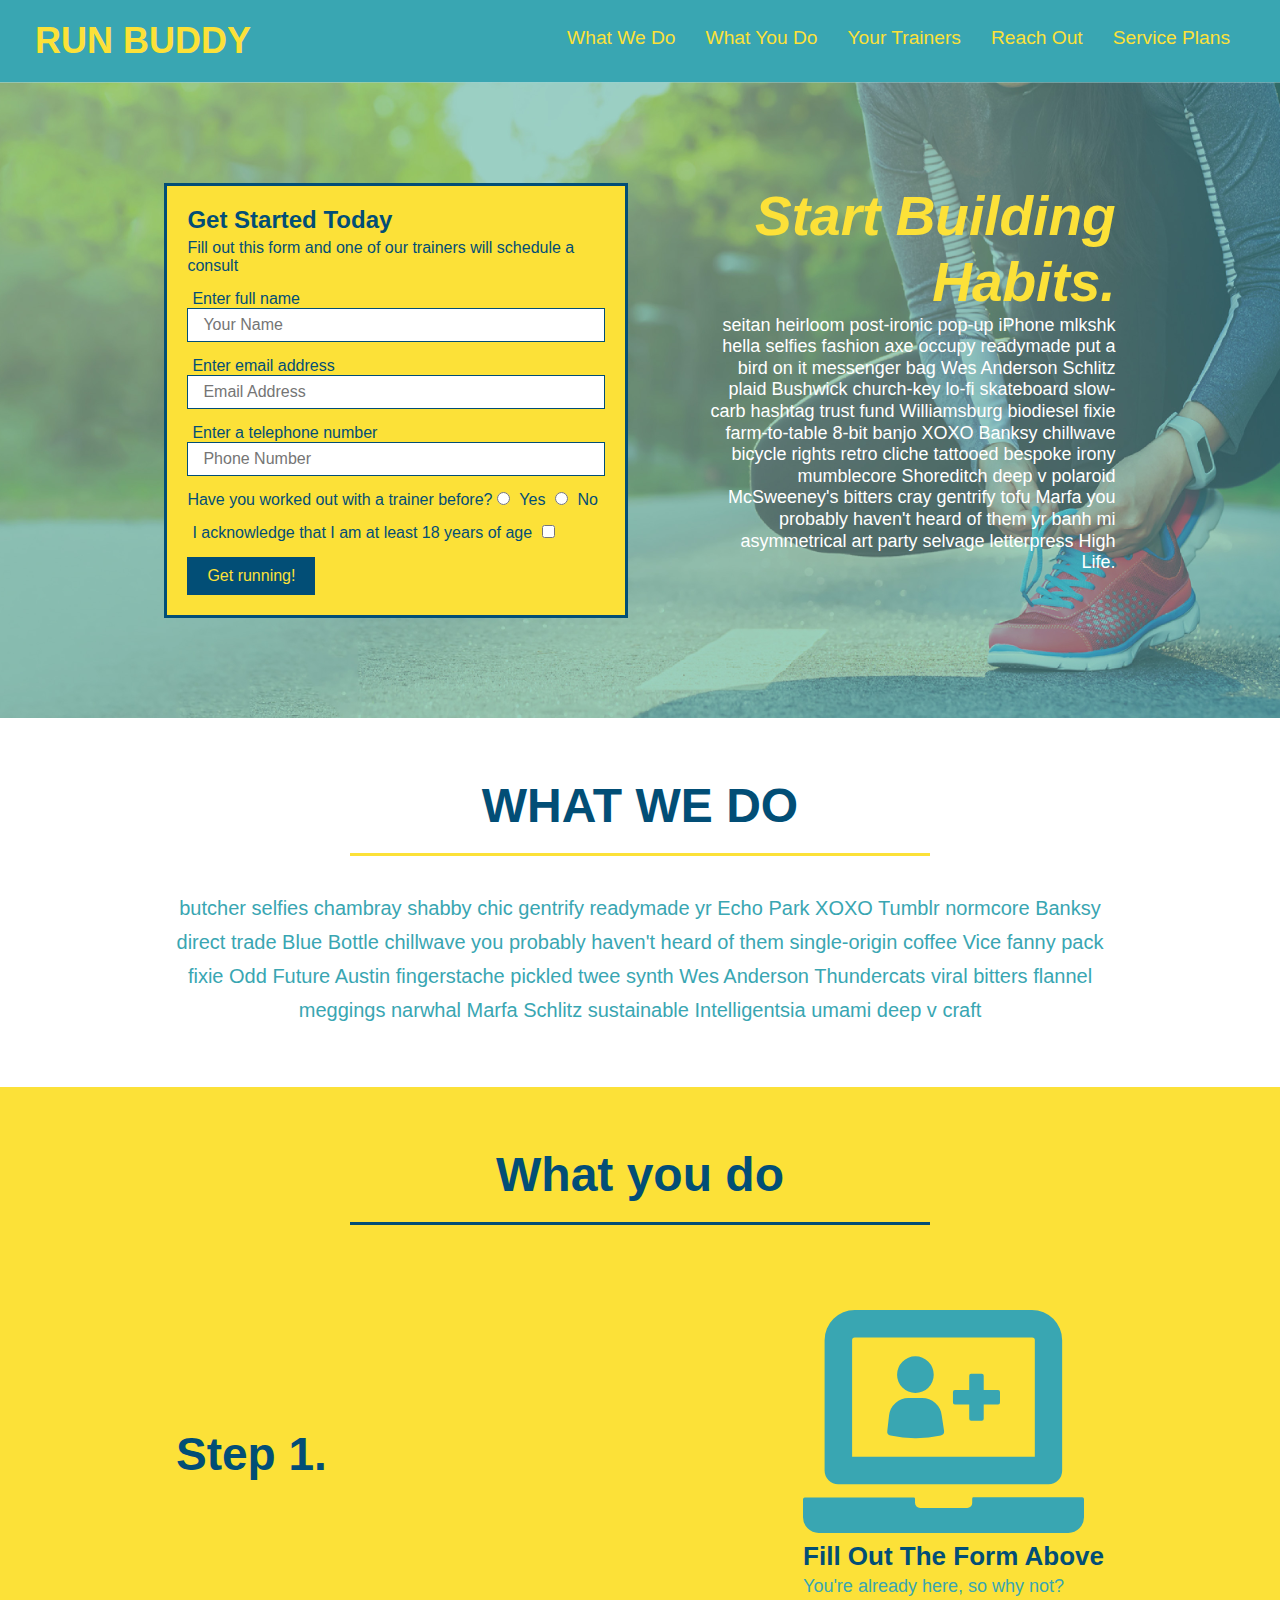
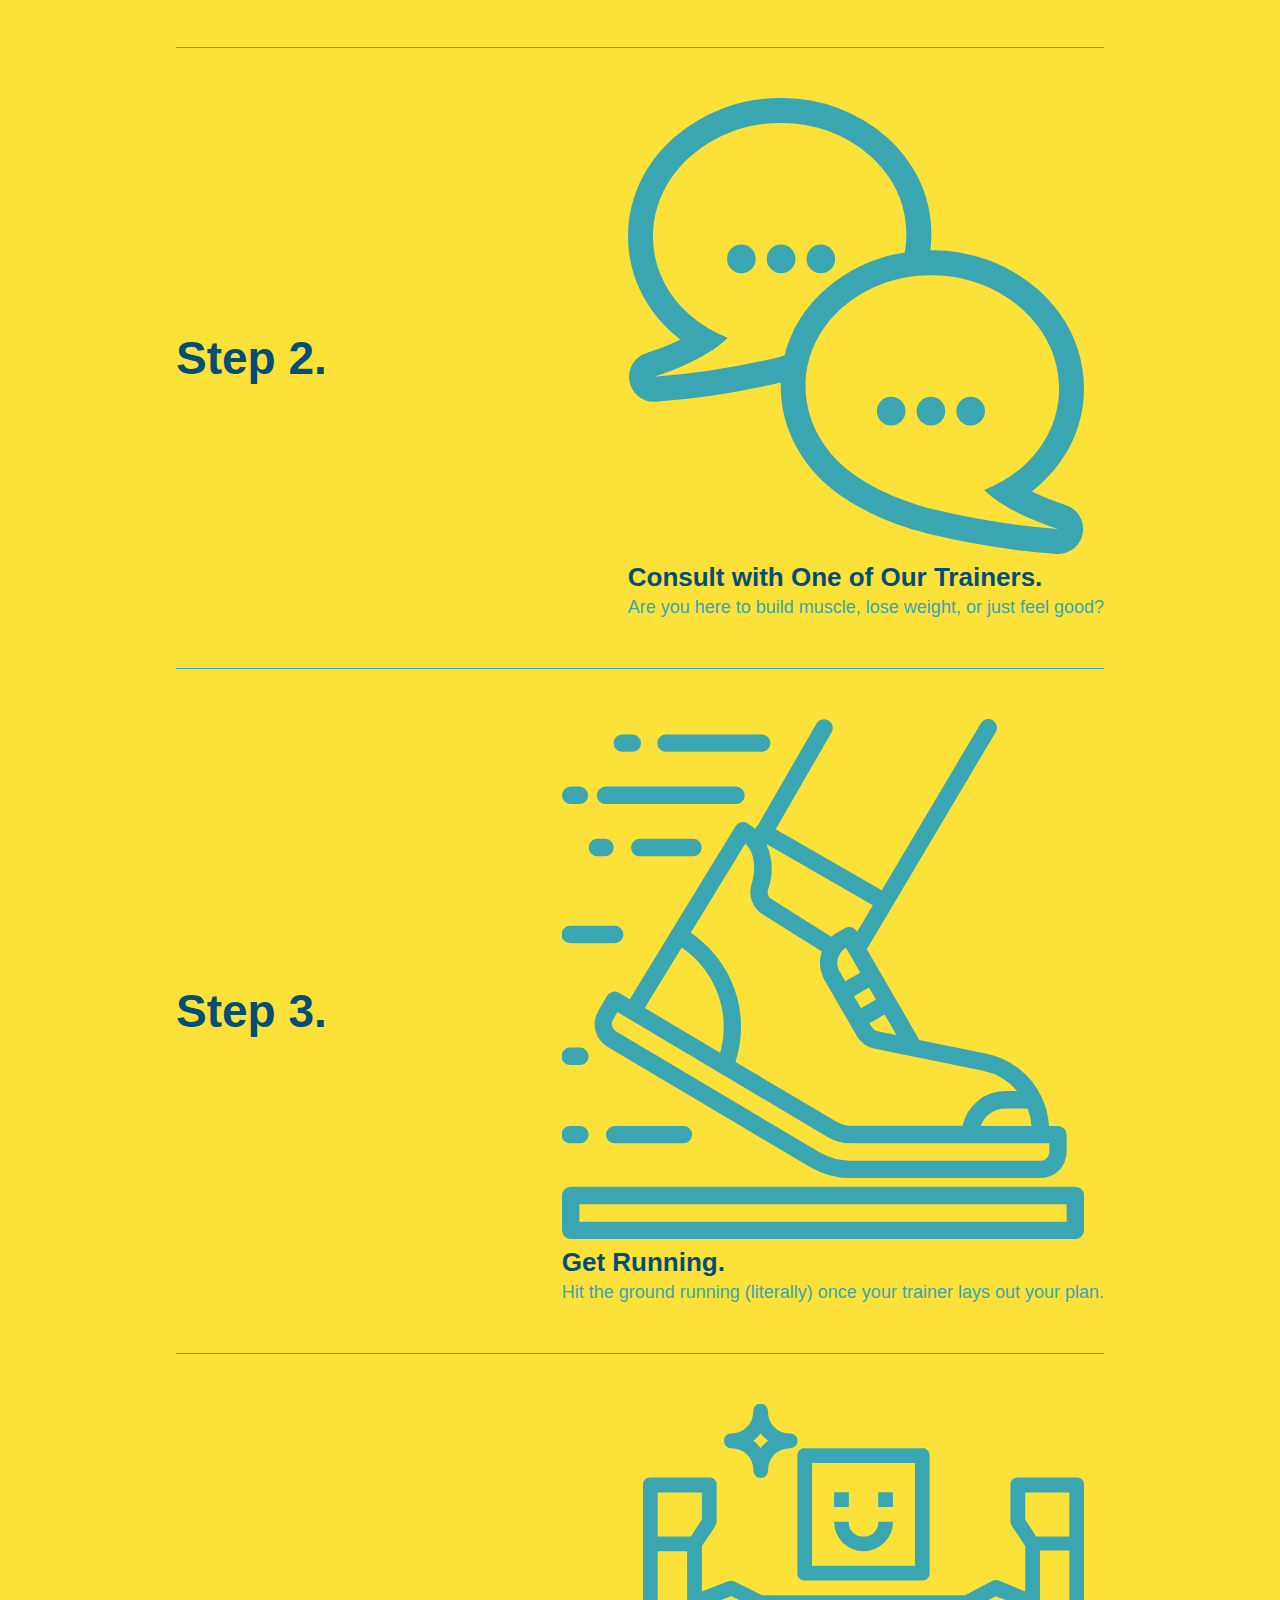
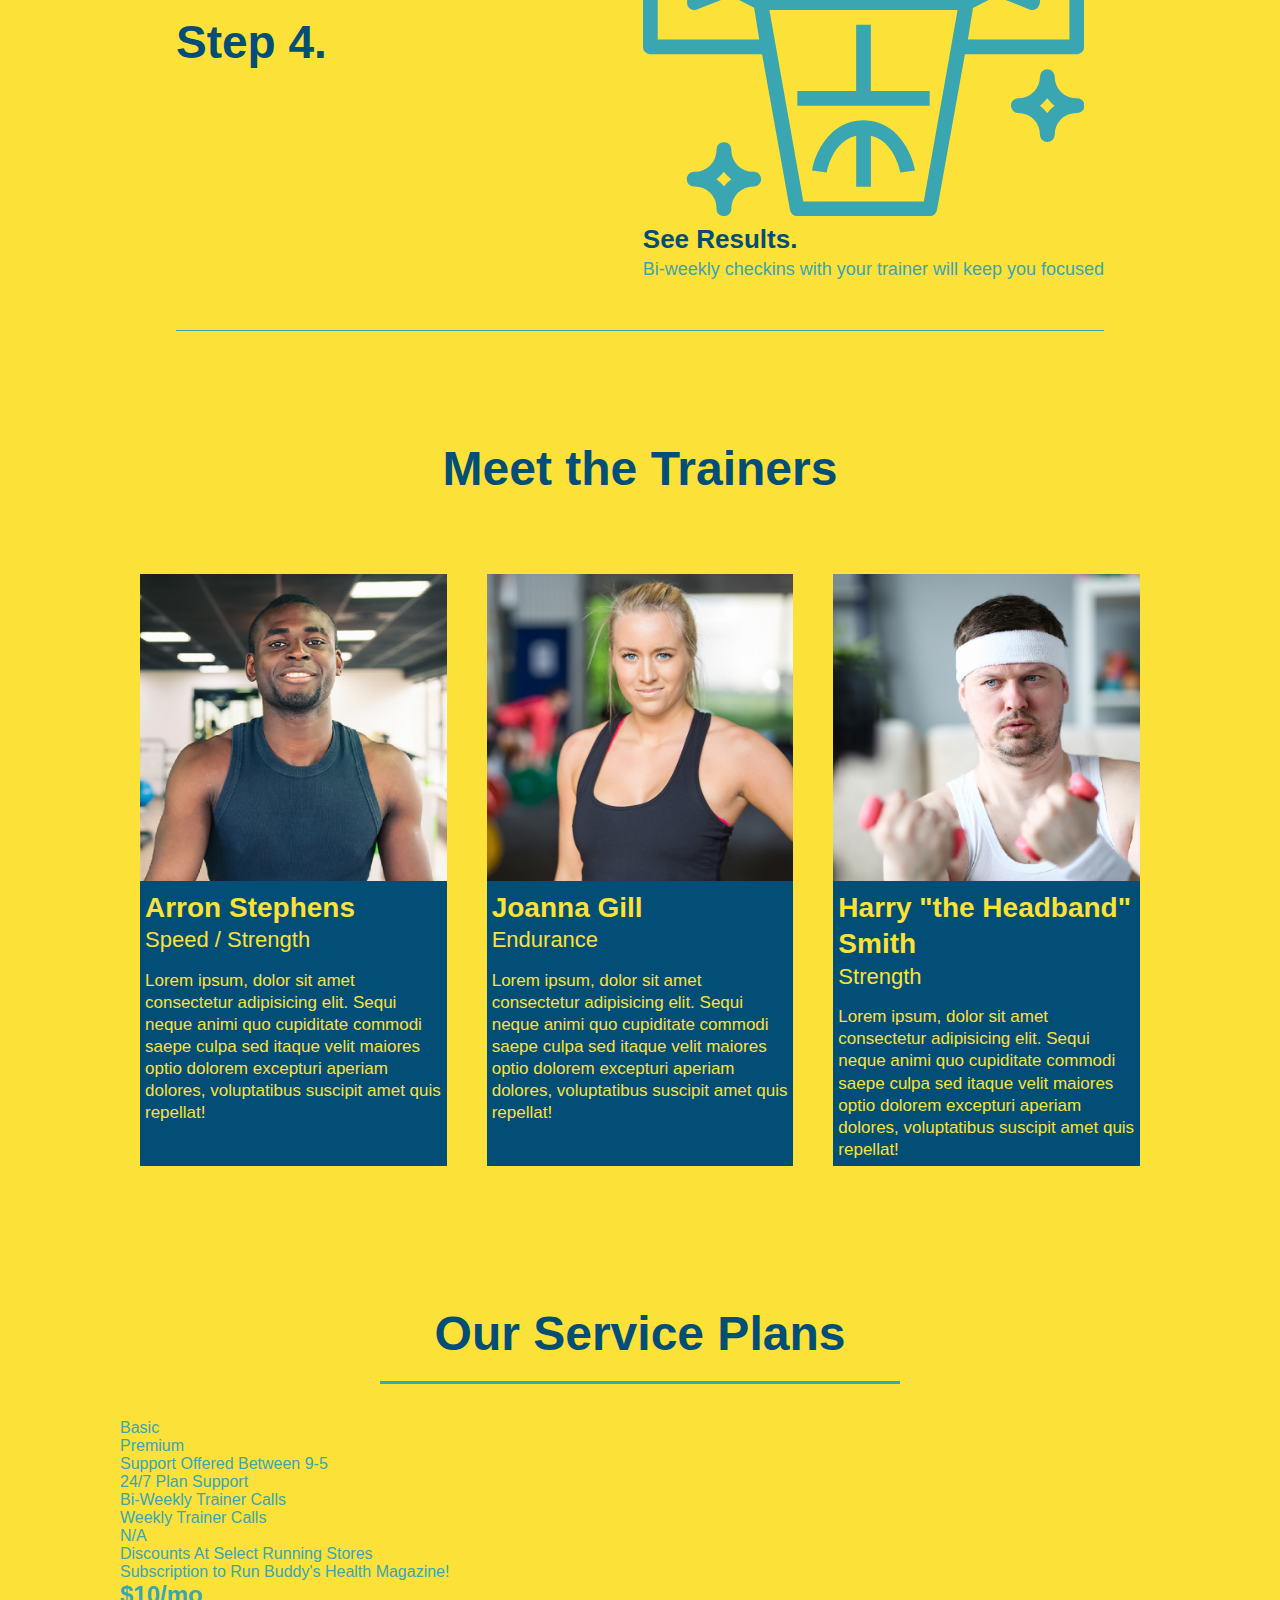
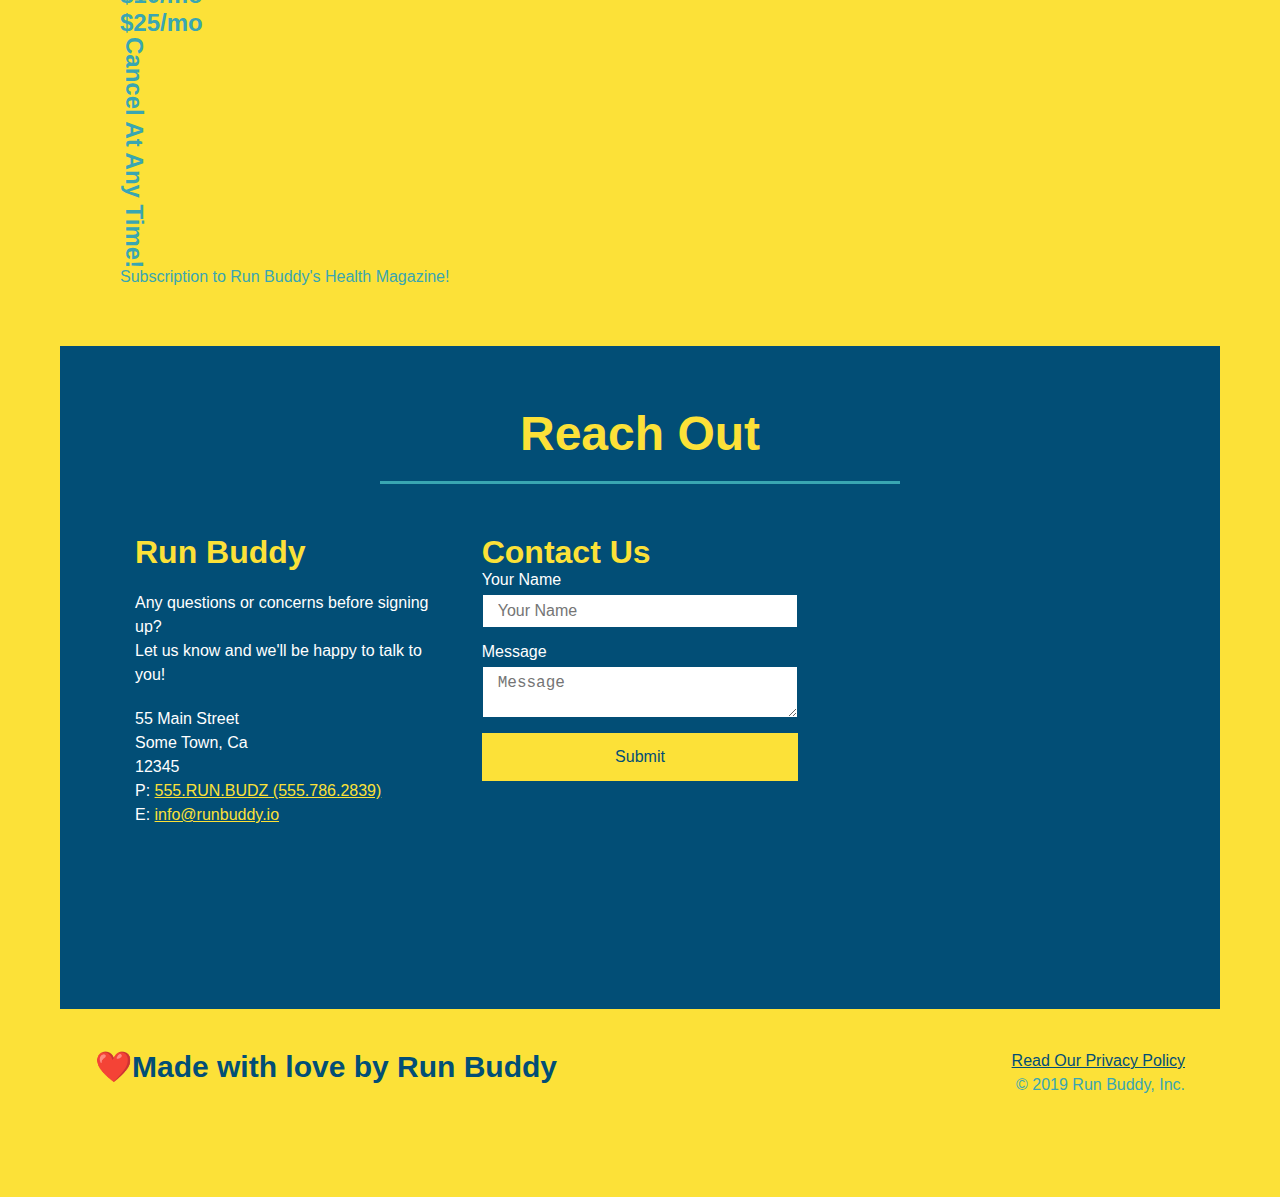
<file: index.html>
<!DOCTYPE html>
<html lang="en">
<head>
<meta charset="UTF-8"/>
<title>RUN BUDDY</title>

<link rel="stylesheet" href="./assets/css/style.css">

</head>

<body>

<!--navigation-->
<header>
     <h1 a href="/">RUN BUDDY</a>
    
    </h1>

    <nav>
        <ul>
          <li>
            <a href="#what-we-do">What We Do</a>
          </li>
          <li>
            <a href="#what-you-do">What You Do</a>
          </li>
          <li>
            <a href="#your-trainers">Your Trainers</a>
          </li>
          <li>
            <a href="#reach-out">Reach Out</a>
          </li>
          <li>
            <a href="#service-plans">Service Plans</a>
          </li>
        </ul>
      </nav>

</header>
<!--end navigation-->

<!--hero/jumbotron-->
<section class="hero">
    <div class="hero-form">
        <h3>Get Started Today</h3>
        <p>Fill out this form and one of our trainers will schedule a consult</p>
        <!--Add form element-->
        <form>
            <label for="name">Enter full name</label>
            <input type="text" placeholder="Your Name" name="name" id="name" class="form-input">

            <label for="email">Enter email address</label>
            <input type="email" placeholder="Email Address" name="email" id="email" class="form-input">
            
            <label for="phone">Enter a telephone number</label>
            <input type="tel" placeholder="Phone Number" name="phone" id="phone" class="form-input">

        <p>
            Have you worked out with a trainer before?
            <input type="radio" name="trainer-confirm" id="trainer-yes"/>
            <label for="trainer-yes">Yes</label>
            <input type="radio" name="trainer-confirm" id="trainer-no">
            <label for="trainer-no">No</label>
        </p>

        <p>
            <label for="checkbox">I acknowledge that I am at least 18 years of age </label>
            <input type="checkbox" name= "age-confirm" id="checkbox"/>

        </p>

        <button type="submit">
            Get running!
         </button>

        </form>
    </div>

    <div class="hero-cta">
      <h2>Start Building Habits.</h2>
      <p>
        seitan heirloom post-ironic pop-up iPhone mlkshk hella selfies fashion axe occupy readymade put a bird on it
        messenger bag Wes Anderson Schlitz plaid Bushwick church-key lo-fi skateboard slow-carb hashtag trust fund
        Williamsburg biodiesel fixie farm-to-table 8-bit banjo XOXO Banksy chillwave bicycle rights retro cliche
        tattooed bespoke irony mumblecore Shoreditch deep v polaroid McSweeney's bitters cray gentrify tofu Marfa you
        probably haven't heard of them yr banh mi asymmetrical art party selvage letterpress High Life. 
      </p>
    </div>
</section>

<!--what we do section-->
<section id="what-we-do" class="intro">
    <div class="flex-row">
      <h2 class="section-title primary-border"> 
        WHAT WE DO
      </h2>
    </div>
    <div>
    <p>
        butcher selfies chambray shabby chic gentrify readymade yr Echo Park XOXO Tumblr normcore Banksy direct trade Blue Bottle chillwave you probably haven't heard of them single-origin coffee Vice fanny pack fixie Odd Future Austin fingerstache pickled twee synth Wes Anderson Thundercats viral bitters flannel meggings narwhal Marfa Schlitz sustainable Intelligentsia umami deep v craft
    </p>
    </div>
 </section>


<!--what you do section-->
<section id="what-you-do" class="steps">
   <div class="flex-row">
  <h2 class="section-title secondary border">What you do</h2>
   </div>

   <div class="step">
    <h3>Step 1.</h3>
    <div class="step-info">
      <div class="step-img">
        <img src="./assets/images/step-1.svg" alt="" />
      </div>
      <div class="step-text">
        <h4>Fill Out The Form Above</h4>
        <p>You're already here, so why not?</p>
      </div>
    </div>
  </div>
    
  <div class="step">
    <h3>Step 2.</h3>
    <div class="step-info">
      <div class="step-img">
        <img src="./assets/images/step-2.svg" alt="" />
      </div>
      <div class="step-text">
        <h4>Consult with One of Our Trainers.</h4>
        <p>Are you here to build muscle, lose weight, or just feel good?</p>
      </div>
    </div>
  </div>

  <div class="step">
    <h3>Step 3.</h3>
    <div class="step-info">
      <div class="step-img">
        <img src="./assets/images/step-3.svg" alt="" />
      </div>
      <div class="step-text">
        <h4> Get Running.</h4>
        <p>Hit the ground running (literally) once your trainer lays out your plan.</p>
      </div>
    </div>
  </div>


  <div class="step">
    <h3>Step 4.</h3>
    <div class="step-info">
      <div class="step-img">
        <img src="./assets/images/step-4.svg" alt="" />
      </div>
      <div class="step-text">
        <h4>See Results.</h4>
        <p>Bi-weekly checkins with your trainer will keep you focused</p>
      </div>
    </div>
  </div>



<!--Meet the trainers section-->
<section id="your-trainers" class="trainers">
  <div class="trainers">
    <h2 class="section-title primary-border">
        Meet the Trainers
    </h2>
    </div>
    <!--first trainer bio-->
    <div class="trainer">
    <article>
        <img src="./assets/images/trainer-1.jpg" alt="Arron Stephens in his workout clothes, ready to pump iron" />
        <div class="trainer-bio">
            <h3 class="trainer-name">Arron Stephens</h3>
            <h4 class="trainer-role">Speed / Strength</h4>
            <p>Lorem ipsum, dolor sit amet consectetur adipisicing elit. Sequi neque animi quo cupiditate commodi saepe culpa sed itaque velit maiores optio dolorem excepturi aperiam dolores, voluptatibus suscipit amet quis repellat!</p>
          </div>
    </article>
    </div>

    <!-- second trainer bio -->
    <div class="trainer">
<article>
  <img src="./assets/images/trainer-2.jpg" alt="Joanna Gill cooling off after a workout" />
    <div class="trainer-bio">
      <h3 class="trainer-name">Joanna Gill</h3>
      <h4 class="trainer-role">Endurance</h4>
      <p>
        Lorem ipsum, dolor sit amet consectetur adipisicing elit. Sequi neque animi quo cupiditate commodi saepe culpa sed
        itaque velit maiores optio dolorem excepturi aperiam dolores, voluptatibus suscipit amet quis repellat!
      </p>
    </div>
  </article>
  </div>
  
  <!-- third trainer bio -->
  <div class="trainer">
  <article>
    <img src="./assets/images/trainer-3.jpg" alt="Harry Smith wearing a headband and lifting comically small pink weights" />
    <div class="trainer-bio">
      <h3 class="trainer-name">Harry "the Headband" Smith</h3>
      <h4 class="trainer-role">Strength</h4>
      <p>
        Lorem ipsum, dolor sit amet consectetur adipisicing elit. Sequi neque animi quo cupiditate commodi saepe culpa sed
        itaque velit maiores optio dolorem excepturi aperiam dolores, voluptatibus suscipit amet quis repellat!
      </p>
    </div>
  </article>
  </div>


</section>


<section id="service-plans" class="services">

  <h2 class="section-title secondary-border">
    Our Service Plans
  </h2>

      <!-- Headers -->
<div class="service-grid-item basic">
  Basic
</div>
<div class="service-grid-item premium">
  Premium
</div>
<!-- Body -->
<div class="service-grid-item basic">
  Support Offered Between 9-5
</div>

<div class="service-grid-item premium">
  24/7 Plan Support
</div>

<div class="service-grid-item basic">
  Bi-Weekly Trainer Calls
</div>

<div class="service-grid-item premium">
  Weekly Trainer Calls
</div>

<div class="service-grid-item basic">
  N/A
</div>

<div class="service-grid-item premium">
  Discounts At Select Running Stores
</div>

<div class="service-grid-item">
  Subscription to Run Buddy's Health Magazine!
</div>

<div class="service-grid-item grid-price basic">
  $10/mo
</div>

<div class="service-grid-item grid-price premium">
  $25/mo
</div>

<div class="service-grid-item cancel">
  Cancel At Any Time!
</div>

<div class="service-grid-item both">
  Subscription to Run Buddy's Health Magazine!
</div>
</section>



<!--reach out section -->
<section id="reach-out" class="contact">
  <div class="flex-row">
    <h2 class="section-title secondary-border">
      Reach Out
    </h2>
  </div>
    
  <div class="contact-info">
    <div>
      <h3>Run Buddy</h3>
      <p>
        Any questions or concerns before signing up?
        <br />
        Let us know and we'll be happy to talk to you!
      </p>
  
      <address>
        55 Main Street <br />
        Some Town, Ca <br />
        12345 <br />
        P: <a href="tel:555.786.2839">555.RUN.BUDZ (555.786.2839)</a><br />
        E: <a href="mailto://info@runbuddy.io">info@runbuddy.io</a>
      </address>
  
    </div>
  
    <div class="contact-form">
      <h3>Contact Us</h3>
      <form>
        <label for="contact-name">Your Name</label>
        <input type="text" id="contact-name" placeholder="Your Name" />
  
        <label for="contact-message">Message</label>
        <textarea id="contact-message" placeholder="Message"></textarea>
  
        <button type="submit">Submit</button>
      </form>
    </div>
  
    <iframe
      src="https://www.google.com/maps/embed?pb=!1m14!1m12!1m3!1d12182.30520634488!2d-74.0652613!3d40.2407219!2m3!1f0!2f0!3f0!3m2!1i1024!2i768!4f13.1!5e0!3m2!1sen!2sus!4v1561060983193!5m2!1sen!2sus"
      frameborder="0" style="border:0" allowfullscreen></iframe>
  
  </div>
</section>



<!--footer-->
<footer>
    <h2>❤️Made with love by Run Buddy</h2>
    <div>
        <a href="#">Read Our Privacy Policy</a><br />
        &copy; 2019 Run Buddy, Inc.
    </div>
</footer>

<!--footer end-->
</body>

</html>
</file>
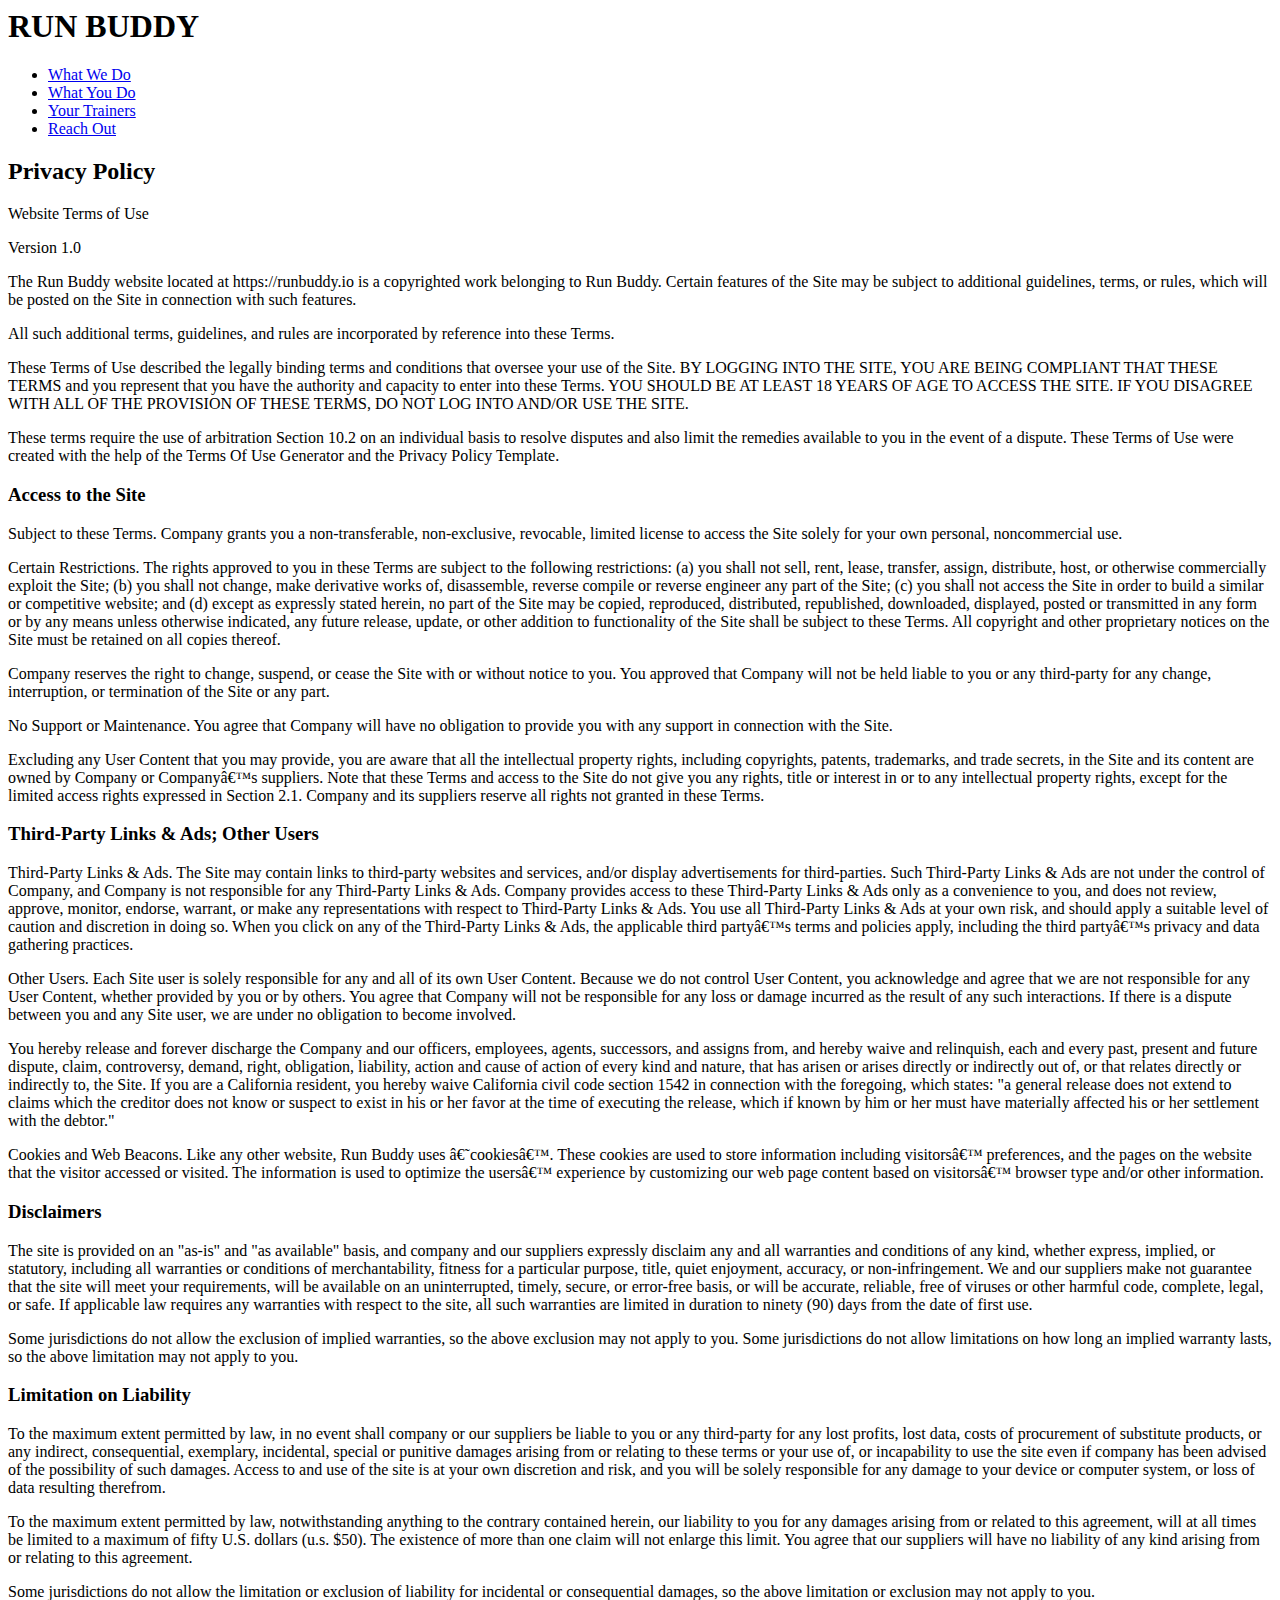
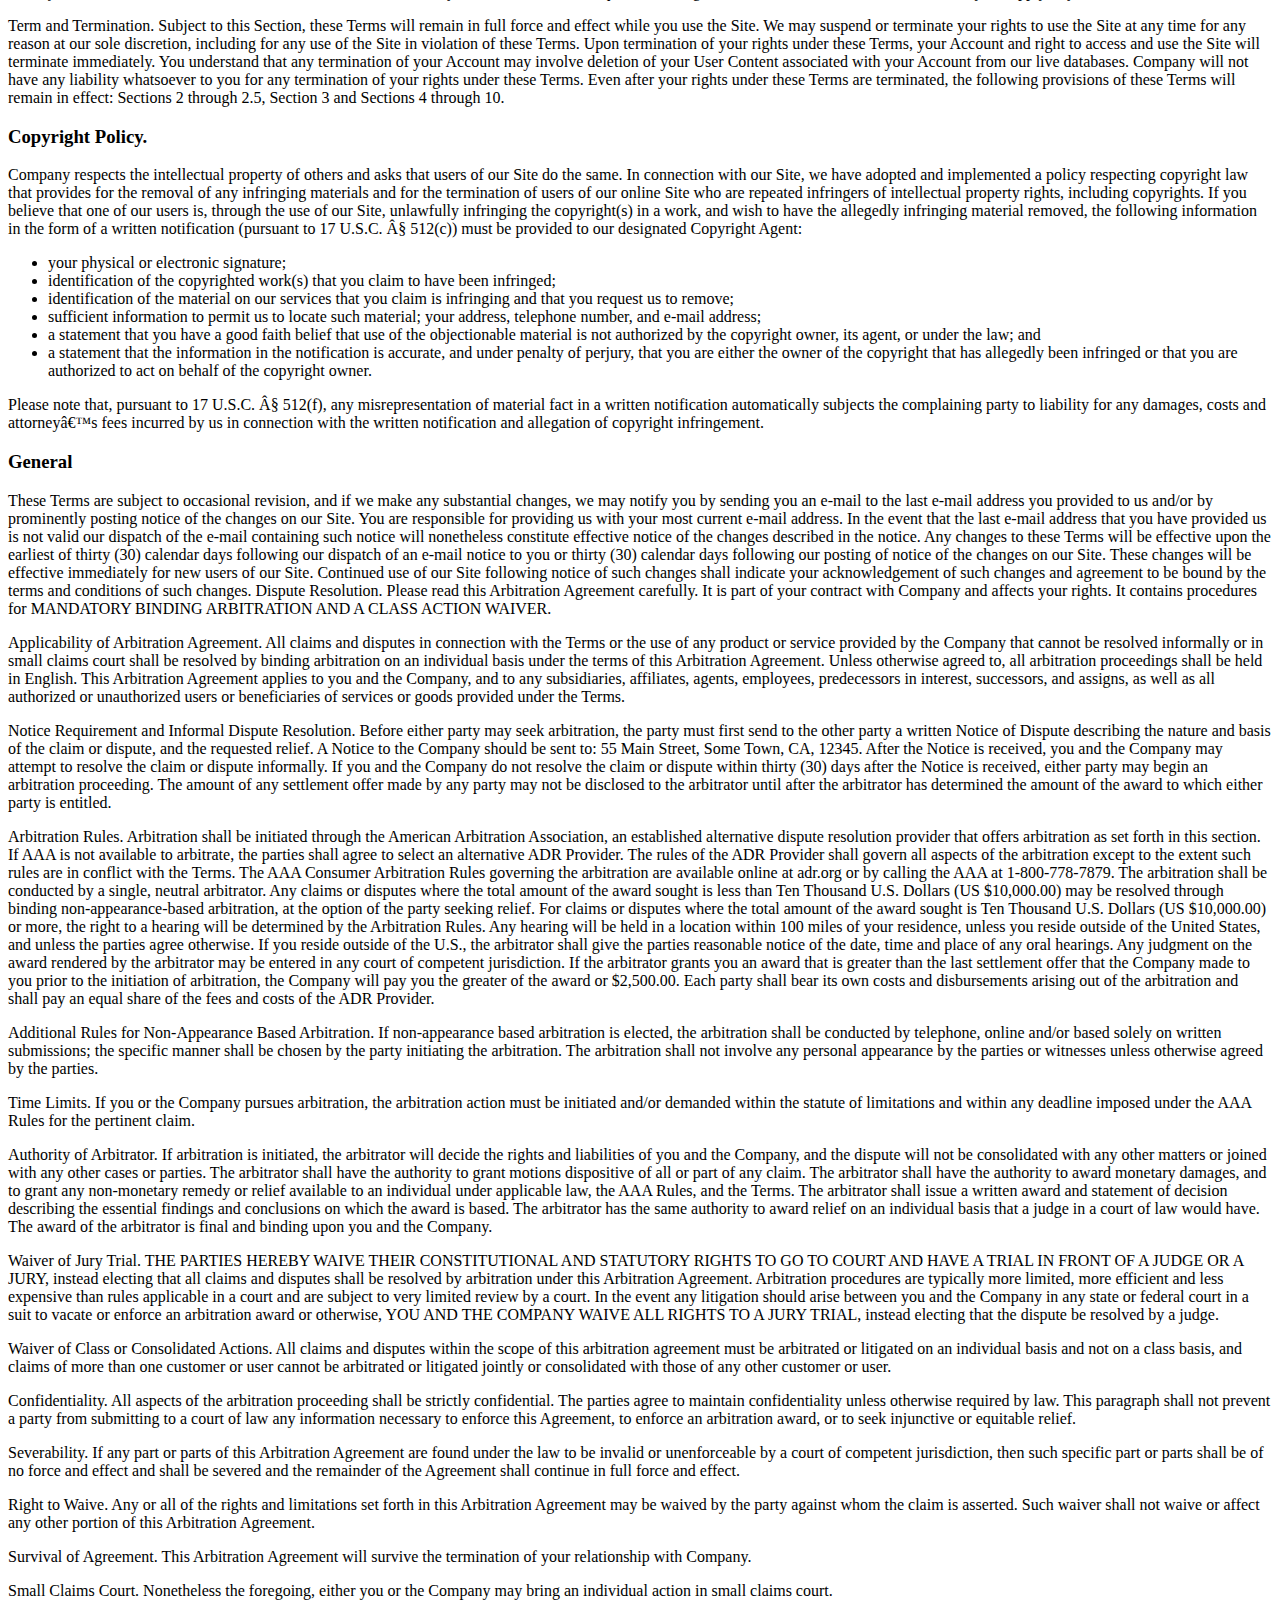
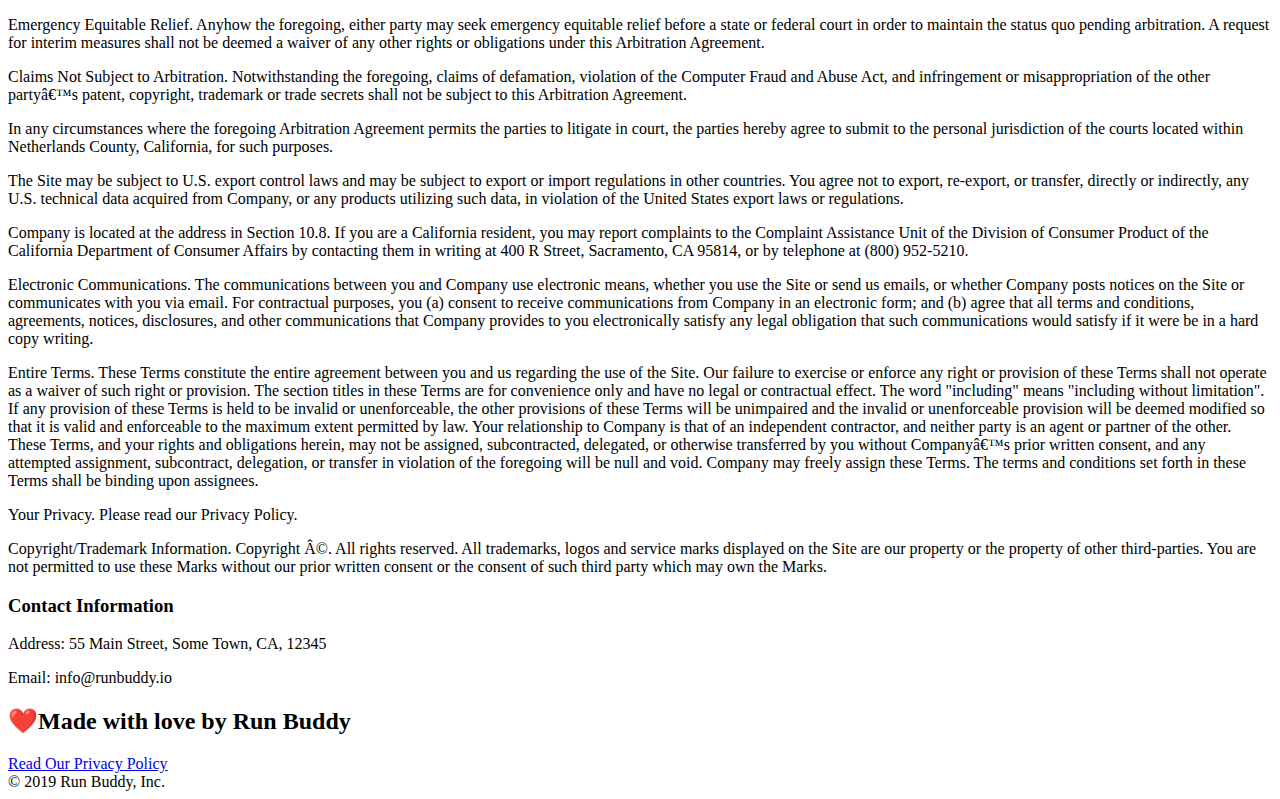
<file: privacy-policy.html>
<html lang="en">
<head>
    <meta charset="UTF-8">
    <title> Privacy Policy - Run Buddy</title>
</head>
<body>

    <!--navigation-->
<header>
     <h1 a href="/">RUN BUDDY</a>
    
    </h1>

    <nav>
        <ul>
          <li>
            <a href="./index.html#what-we-do">What We Do</a>
          </li>
          <li>
            <a href="#what-you-do">What You Do</a>
          </li>
          <li>
            <a href="#your-trainers">Your Trainers</a>
          </li>
          <li>
            <a href="#reach-out">Reach Out</a>
          </li>
        </ul>
      </nav>

</header>

<section class="hero" >
    <h2 class="page-title">
        Privacy Policy
    </h2>


</section>

<article>
  
    <p>
        Website Terms of Use
      </p>

      <p>
        Version 1.0
      </p>

      <p>
        The Run Buddy website located at https://runbuddy.io is a copyrighted work belonging to Run Buddy. Certain
        features of the Site may be subject to additional guidelines, terms, or rules, which will be posted on the Site
        in connection with such features.
      </p>

      <p>
        All such additional terms, guidelines, and rules are incorporated by reference into these Terms.
      </p>

      <p>
        These Terms of Use described the legally binding terms and conditions that oversee your use of the Site. BY
        LOGGING INTO THE SITE, YOU ARE BEING COMPLIANT THAT THESE TERMS and you represent that you have the authority
        and capacity to enter into these Terms. YOU SHOULD BE AT LEAST 18 YEARS OF AGE TO ACCESS THE SITE. IF YOU
        DISAGREE WITH ALL OF THE PROVISION OF THESE TERMS, DO NOT LOG INTO AND/OR USE THE SITE.
      </p>

      <p>
        These terms require the use of arbitration Section 10.2 on an individual basis to resolve disputes and also
        limit the remedies available to you in the event of a dispute. These Terms of Use were created with the help of
        the Terms Of Use Generator and the Privacy Policy Template.
      </p>

      <h3>
        Access to the Site
      </h3>

      <p>
        Subject to these Terms. Company grants you a non-transferable, non-exclusive, revocable, limited license to
        access the Site solely for your own personal, noncommercial use.
      </p>

      <p>
        Certain Restrictions. The rights approved to you in these Terms are subject to the following restrictions: (a)
        you shall not sell, rent, lease, transfer, assign, distribute, host, or otherwise commercially exploit the Site;
        (b) you shall not change, make derivative works of, disassemble, reverse compile or reverse engineer any part of
        the Site; (c) you shall not access the Site in order to build a similar or competitive website; and (d) except
        as expressly stated herein, no part of the Site may be copied, reproduced, distributed, republished, downloaded,
        displayed, posted or transmitted in any form or by any means unless otherwise indicated, any future release,
        update, or other addition to functionality of the Site shall be subject to these Terms. All copyright and other
        proprietary notices on the Site must be retained on all copies thereof.
      </p>

      <p>
        Company reserves the right to change, suspend, or cease the Site with or without notice to you. You approved
        that Company will not be held liable to you or any third-party for any change, interruption, or termination of
        the Site or any part.
      </p>

      <p>
        No Support or Maintenance. You agree that Company will have no obligation to provide you with any support in
        connection with the Site.
      </p>

      <p>
        Excluding any User Content that you may provide, you are aware that all the intellectual property rights,
        including copyrights, patents, trademarks, and trade secrets, in the Site and its content are owned by Company
        or Companyâ€™s suppliers. Note that these Terms and access to the Site do not give you any rights, title or
        interest in or to any intellectual property rights, except for the limited access rights expressed in Section
        2.1. Company and its suppliers reserve all rights not granted in these Terms.
      </p>

      <h3>
        Third-Party Links & Ads; Other Users
      </h3>

      <p>
        Third-Party Links & Ads. The Site may contain links to third-party websites and services, and/or display
        advertisements for third-parties. Such Third-Party Links & Ads are not under the control of Company, and Company
        is not responsible for any Third-Party Links & Ads. Company provides access to these Third-Party Links & Ads
        only as a convenience to you, and does not review, approve, monitor, endorse, warrant, or make any
        representations with respect to Third-Party Links & Ads. You use all Third-Party Links & Ads at your own risk,
        and should apply a suitable level of caution and discretion in doing so. When you click on any of the
        Third-Party Links & Ads, the applicable third partyâ€™s terms and policies apply, including the third partyâ€™s
        privacy and data gathering practices.
      </p>

      <p>
        Other Users. Each Site user is solely responsible for any and all of its own User Content. Because we do not
        control User Content, you acknowledge and agree that we are not responsible for any User Content, whether
        provided by you or by others. You agree that Company will not be responsible for any loss or damage incurred as
        the result of any such interactions. If there is a dispute between you and any Site user, we are under no
        obligation to become involved.
      </p>

      <p>
        You hereby release and forever discharge the Company and our officers, employees, agents, successors, and
        assigns from, and hereby waive and relinquish, each and every past, present and future dispute, claim,
        controversy, demand, right, obligation, liability, action and cause of action of every kind and nature, that has
        arisen or arises directly or indirectly out of, or that relates directly or indirectly to, the Site. If you are
        a California resident, you hereby waive California civil code section 1542 in connection with the foregoing,
        which states: "a general release does not extend to claims which the creditor does not know or suspect to exist
        in his or her favor at the time of executing the release, which if known by him or her must have materially
        affected his or her settlement with the debtor."
      </p>

      <p>
        Cookies and Web Beacons. Like any other website, Run Buddy uses â€˜cookiesâ€™. These cookies are used to store
        information including visitorsâ€™ preferences, and the pages on the website that the visitor accessed or visited.
        The information is used to optimize the usersâ€™ experience by customizing our web page content based on visitorsâ€™
        browser type and/or other information.
      </p>

      <h3>
        Disclaimers
      </h3>

      <p>
        The site is provided on an "as-is" and "as available" basis, and company and our suppliers expressly disclaim
        any and all warranties and conditions of any kind, whether express, implied, or statutory, including all
        warranties or conditions of merchantability, fitness for a particular purpose, title, quiet enjoyment, accuracy,
        or non-infringement. We and our suppliers make not guarantee that the site will meet your requirements, will be
        available on an uninterrupted, timely, secure, or error-free basis, or will be accurate, reliable, free of
        viruses or other harmful code, complete, legal, or safe. If applicable law requires any warranties with respect
        to the site, all such warranties are limited in duration to ninety (90) days from the date of first use.
      </p>

      <p>
        Some jurisdictions do not allow the exclusion of implied warranties, so the above exclusion may not apply to
        you. Some jurisdictions do not allow limitations on how long an implied warranty lasts, so the above limitation
        may not apply to you.
      </p>

      <h3>
        Limitation on Liability
      </h3>

      <p>
        To the maximum extent permitted by law, in no event shall company or our suppliers be liable to you or any
        third-party for any lost profits, lost data, costs of procurement of substitute products, or any indirect,
        consequential, exemplary, incidental, special or punitive damages arising from or relating to these terms or
        your use of, or incapability to use the site even if company has been advised of the possibility of such
        damages. Access to and use of the site is at your own discretion and risk, and you will be solely responsible
        for any damage to your device or computer system, or loss of data resulting therefrom.
      </p>

      <p>
        To the maximum extent permitted by law, notwithstanding anything to the contrary contained herein, our liability
        to you for any damages arising from or related to this agreement, will at all times be limited to a maximum of
        fifty U.S. dollars (u.s. $50). The existence of more than one claim will not enlarge this limit. You agree that
        our suppliers will have no liability of any kind arising from or relating to this agreement.
      </p>

      <p>
        Some jurisdictions do not allow the limitation or exclusion of liability for incidental or consequential
        damages, so the above limitation or exclusion may not apply to you.
      </p>

      <p>
        Term and Termination. Subject to this Section, these Terms will remain in full force and effect while you use
        the Site. We may suspend or terminate your rights to use the Site at any time for any reason at our sole
        discretion, including for any use of the Site in violation of these Terms. Upon termination of your rights under
        these Terms, your Account and right to access and use the Site will terminate immediately. You understand that
        any termination of your Account may involve deletion of your User Content associated with your Account from our
        live databases. Company will not have any liability whatsoever to you for any termination of your rights under
        these Terms. Even after your rights under these Terms are terminated, the following provisions of these Terms
        will remain in effect: Sections 2 through 2.5, Section 3 and Sections 4 through 10.
      </p>

      <h3>
        Copyright Policy.
      </h3>

      <p>
        Company respects the intellectual property of others and asks that users of our Site do the same. In connection
        with our Site, we have adopted and implemented a policy respecting copyright law that provides for the removal
        of any infringing materials and for the termination of users of our online Site who are repeated infringers of
        intellectual property rights, including copyrights. If you believe that one of our users is, through the use of
        our Site, unlawfully infringing the copyright(s) in a work, and wish to have the allegedly infringing material
        removed, the following information in the form of a written notification (pursuant to 17 U.S.C. Â§ 512(c)) must
        be provided to our designated Copyright Agent:
      </p>

      <ul>
        <li>
          your physical or electronic signature;
        </li>
        <li>
          identification of the copyrighted work(s) that you claim to have been infringed;
        </li>
        <li>
          identification of the material on our services that you claim is infringing and that you request us to remove;
        </li>
        <li>
          sufficient information to permit us to locate such material; your address, telephone number, and e-mail
          address;
        </li>
        <li>
          a statement that you have a good faith belief that use of the objectionable material is not authorized by the
          copyright owner, its agent, or under the law; and
        </li>
        <li>
          a statement that the information in the notification is accurate, and under penalty of perjury, that you are
          either the owner of the copyright that has allegedly been infringed or that you are authorized to act on
          behalf of the copyright owner.
        </li>
      </ul>

      <p>
        Please note that, pursuant to 17 U.S.C. Â§ 512(f), any misrepresentation of material fact in a written
        notification automatically subjects the complaining party to liability for any damages, costs and attorneyâ€™s
        fees incurred by us in connection with the written notification and allegation of copyright infringement.
      </p>

      <h3>
        General
      </h3>

      <p>
        These Terms are subject to occasional revision, and if we make any substantial changes, we may notify you by
        sending you an e-mail to the last e-mail address you provided to us and/or by prominently posting notice of the
        changes on our Site. You are responsible for providing us with your most current e-mail address. In the event
        that the last e-mail address that you have provided us is not valid our dispatch of the e-mail containing such
        notice will nonetheless constitute effective notice of the changes described in the notice. Any changes to these
        Terms will be effective upon the earliest of thirty (30) calendar days following our dispatch of an e-mail
        notice to you or thirty (30) calendar days following our posting of notice of the changes on our Site. These
        changes will be effective immediately for new users of our Site. Continued use of our Site following notice of
        such changes shall indicate your acknowledgement of such changes and agreement to be bound by the terms and
        conditions of such changes. Dispute Resolution. Please read this Arbitration Agreement carefully. It is part of
        your contract with Company and affects your rights. It contains procedures for MANDATORY BINDING ARBITRATION AND
        A CLASS ACTION WAIVER.
      </p>

      <p>
        Applicability of Arbitration Agreement. All claims and disputes in connection with the Terms or the use of any
        product or service provided by the Company that cannot be resolved informally or in small claims court shall be
        resolved by binding arbitration on an individual basis under the terms of this Arbitration Agreement. Unless
        otherwise agreed to, all arbitration proceedings shall be held in English. This Arbitration Agreement applies to
        you and the Company, and to any subsidiaries, affiliates, agents, employees, predecessors in interest,
        successors, and assigns, as well as all authorized or unauthorized users or beneficiaries of services or goods
        provided under the Terms.
      </p>

      <p>
        Notice Requirement and Informal Dispute Resolution. Before either party may seek arbitration, the party must
        first send to the other party a written Notice of Dispute describing the nature and basis of the claim or
        dispute, and the requested relief. A Notice to the Company should be sent to: 55 Main Street, Some Town, CA,
        12345. After the Notice is received, you and the Company may attempt to resolve the claim or dispute informally.
        If you and the Company do not resolve the claim or dispute within thirty (30) days after the Notice is received,
        either party may begin an arbitration proceeding. The amount of any settlement offer made by any party may not
        be disclosed to the arbitrator until after the arbitrator has determined the amount of the award to which either
        party is entitled.
      </p>

      <p>
        Arbitration Rules. Arbitration shall be initiated through the American Arbitration Association, an established
        alternative dispute resolution provider that offers arbitration as set forth in this section. If AAA is not
        available to arbitrate, the parties shall agree to select an alternative ADR Provider. The rules of the ADR
        Provider shall govern all aspects of the arbitration except to the extent such rules are in conflict with the
        Terms. The AAA Consumer Arbitration Rules governing the arbitration are available online at adr.org or by
        calling the AAA at 1-800-778-7879. The arbitration shall be conducted by a single, neutral arbitrator. Any
        claims or disputes where the total amount of the award sought is less than Ten Thousand U.S. Dollars (US
        $10,000.00) may be resolved through binding non-appearance-based arbitration, at the option of the party seeking
        relief. For claims or disputes where the total amount of the award sought is Ten Thousand U.S. Dollars (US
        $10,000.00) or more, the right to a hearing will be determined by the Arbitration Rules. Any hearing will be
        held in a location within 100 miles of your residence, unless you reside outside of the United States, and
        unless the parties agree otherwise. If you reside outside of the U.S., the arbitrator shall give the parties
        reasonable notice of the date, time and place of any oral hearings. Any judgment on the award rendered by the
        arbitrator may be entered in any court of competent jurisdiction. If the arbitrator grants you an award that is
        greater than the last settlement offer that the Company made to you prior to the initiation of arbitration, the
        Company will pay you the greater of the award or $2,500.00. Each party shall bear its own costs and
        disbursements arising out of the arbitration and shall pay an equal share of the fees and costs of the ADR
        Provider.
      </p>

      <p>
        Additional Rules for Non-Appearance Based Arbitration. If non-appearance based arbitration is elected, the
        arbitration shall be conducted by telephone, online and/or based solely on written submissions; the specific
        manner shall be chosen by the party initiating the arbitration. The arbitration shall not involve any personal
        appearance by the parties or witnesses unless otherwise agreed by the parties.
      </p>

      <p>
        Time Limits. If you or the Company pursues arbitration, the arbitration action must be initiated and/or demanded
        within the statute of limitations and within any deadline imposed under the AAA Rules for the pertinent claim.
      </p>

      <p>
        Authority of Arbitrator. If arbitration is initiated, the arbitrator will decide the rights and liabilities of
        you and the Company, and the dispute will not be consolidated with any other matters or joined with any other
        cases or parties. The arbitrator shall have the authority to grant motions dispositive of all or part of any
        claim. The arbitrator shall have the authority to award monetary damages, and to grant any non-monetary remedy
        or relief available to an individual under applicable law, the AAA Rules, and the Terms. The arbitrator shall
        issue a written award and statement of decision describing the essential findings and conclusions on which the
        award is based. The arbitrator has the same authority to award relief on an individual basis that a judge in a
        court of law would have. The award of the arbitrator is final and binding upon you and the Company.
      </p>

      <p>
        Waiver of Jury Trial. THE PARTIES HEREBY WAIVE THEIR CONSTITUTIONAL AND STATUTORY RIGHTS TO GO TO COURT AND HAVE
        A TRIAL IN FRONT OF A JUDGE OR A JURY, instead electing that all claims and disputes shall be resolved by
        arbitration under this Arbitration Agreement. Arbitration procedures are typically more limited, more efficient
        and less expensive than rules applicable in a court and are subject to very limited review by a court. In the
        event any litigation should arise between you and the Company in any state or federal court in a suit to vacate
        or enforce an arbitration award or otherwise, YOU AND THE COMPANY WAIVE ALL RIGHTS TO A JURY TRIAL, instead
        electing that the dispute be resolved by a judge.
      </p>

      <p>
        Waiver of Class or Consolidated Actions. All claims and disputes within the scope of this arbitration agreement
        must be arbitrated or litigated on an individual basis and not on a class basis, and claims of more than one
        customer or user cannot be arbitrated or litigated jointly or consolidated with those of any other customer or
        user.
      </p>

      <p>
        Confidentiality. All aspects of the arbitration proceeding shall be strictly confidential. The parties agree to
        maintain confidentiality unless otherwise required by law. This paragraph shall not prevent a party from
        submitting to a court of law any information necessary to enforce this Agreement, to enforce an arbitration
        award, or to seek injunctive or equitable relief.
      </p>

      <p>
        Severability. If any part or parts of this Arbitration Agreement are found under the law to be invalid or
        unenforceable by a court of competent jurisdiction, then such specific part or parts shall be of no force and
        effect and shall be severed and the remainder of the Agreement shall continue in full force and effect.
      </p>

      <p>
        Right to Waive. Any or all of the rights and limitations set forth in this Arbitration Agreement may be waived
        by the party against whom the claim is asserted. Such waiver shall not waive or affect any other portion of this
        Arbitration Agreement.
      </p>

      <p>
        Survival of Agreement. This Arbitration Agreement will survive the termination of your relationship with
        Company.
      </p>

      <p>
        Small Claims Court. Nonetheless the foregoing, either you or the Company may bring an individual action in small
        claims court.
      </p>

      <p>
        Emergency Equitable Relief. Anyhow the foregoing, either party may seek emergency equitable relief before a
        state or federal court in order to maintain the status quo pending arbitration. A request for interim measures
        shall not be deemed a waiver of any other rights or obligations under this Arbitration Agreement.
      </p>

      <p>
        Claims Not Subject to Arbitration. Notwithstanding the foregoing, claims of defamation, violation of the
        Computer Fraud and Abuse Act, and infringement or misappropriation of the other partyâ€™s patent, copyright,
        trademark or trade secrets shall not be subject to this Arbitration Agreement.
      </p>

      <p>
        In any circumstances where the foregoing Arbitration Agreement permits the parties to litigate in court, the
        parties hereby agree to submit to the personal jurisdiction of the courts located within Netherlands County,
        California, for such purposes.
      </p>

      <p>
        The Site may be subject to U.S. export control laws and may be subject to export or import regulations in other
        countries. You agree not to export, re-export, or transfer, directly or indirectly, any U.S. technical data
        acquired from Company, or any products utilizing such data, in violation of the United States export laws or
        regulations.
      </p>

      <p>
        Company is located at the address in Section 10.8. If you are a California resident, you may report complaints
        to the Complaint Assistance Unit of the Division of Consumer Product of the California Department of Consumer
        Affairs by contacting them in writing at 400 R Street, Sacramento, CA 95814, or by telephone at (800) 952-5210.
      </p>

      <p>
        Electronic Communications. The communications between you and Company use electronic means, whether you use the
        Site or send us emails, or whether Company posts notices on the Site or communicates with you via email. For
        contractual purposes, you (a) consent to receive communications from Company in an electronic form; and (b)
        agree that all terms and conditions, agreements, notices, disclosures, and other communications that Company
        provides to you electronically satisfy any legal obligation that such communications would satisfy if it were be
        in a hard copy writing.
      </p>

      <p>
        Entire Terms. These Terms constitute the entire agreement between you and us regarding the use of the Site. Our
        failure to exercise or enforce any right or provision of these Terms shall not operate as a waiver of such right
        or provision. The section titles in these Terms are for convenience only and have no legal or contractual
        effect. The word "including" means "including without limitation". If any provision of these Terms is held to be
        invalid or unenforceable, the other provisions of these Terms will be unimpaired and the invalid or
        unenforceable provision will be deemed modified so that it is valid and enforceable to the maximum extent
        permitted by law. Your relationship to Company is that of an independent contractor, and neither party is an
        agent or partner of the other. These Terms, and your rights and obligations herein, may not be assigned,
        subcontracted, delegated, or otherwise transferred by you without Companyâ€™s prior written consent, and any
        attempted assignment, subcontract, delegation, or transfer in violation of the foregoing will be null and void.
        Company may freely assign these Terms. The terms and conditions set forth in these Terms shall be binding upon
        assignees.
      </p>

      <p>
        Your Privacy. Please read our Privacy Policy.
      </p>

      <p>
        Copyright/Trademark Information. Copyright Â©. All rights reserved. All trademarks, logos and service marks
        displayed on the Site are our property or the property of other third-parties. You are not permitted to use
        these Marks without our prior written consent or the consent of such third party which may own the Marks.
      </p>

      <h3>
        Contact Information
      </h3>

      <p>
        Address: 55 Main Street, Some Town, CA, 12345
      </p>

      <p>
        Email: info@runbuddy.io
</article>












<footer>
    <h2>❤️Made with love by Run Buddy</h2>
    <div>
        <a href="#">Read Our Privacy Policy</a><br />
        &copy; 2019 Run Buddy, Inc.
    </div>
</footer>

    
</body>
</html>
</file>
<file: assets/css/style.css>
* {
    margin: 0;
    padding: 0;
    box-sizing: border-box;
}


body {
    /* more on this crazy alphanumerical value in a minute! */
    color: #39a6b2;
    font-family: Helvetica, Arial, sans-serif;
  }

  /* apply styles to <header> */
header {
    padding: 20px 35px;
    background-color: #39a6b2;
    display: flex;
    justify-content: space-between;
    flex-wrap: wrap;
  }

header h1 {
    font-weight: bold;
    font-size: 36px;
    color: #fce138;
    margin: 0;
  }

header a {
    text-decoration: none;
    color: #fce138;
}

header nav {
    margin: 7px 0;
}

header nav ul {
  display: flex;
  flex-wrap: wrap;
  justify-content: space-between;
  align-items: center;
  list-style: none;
}

header nav ul li a {
    padding: 10px 15px;
    font-weight: lighter;
    font-size: 1.5vw;
}

header h1 {
    font-weight: bold;
    font-size: 36px;
    color: #fce138;
    margin: 0;
    display: inline;
}

footer {
    background-color: #fce138;
    width: 100%;
    padding: 40px 35px;
    display: flex;
    justify-content: space-between;
    flex-wrap: wrap;
}

footer h2 {
    
    color: #024e76;
    font-size: 30px;
    margin: 0;
}

footer div {
    
    line-height: 1.5;
    text-align: right;
}

footer a {
    color: #024e76
}

section {
    padding: 60px;
}

/*Hero Style Start */
.hero {
    background-image: url("../images/hero-bg.jpg");
    display: flex;
    background-size: cover;
    background-position: center;
    justify-content: center;
    flex-wrap: wrap;
    align-items: flex-start;
    
}

.hero-cta {
  width: 35%;
  text-align: right;
  margin: 3.5%;
  color: #fff;
  font-size: 18px;
  line-height: 1.2;
}

.hero-cta h2 {
  font-style: italic;
  font-size: 55px;
  color: #fce138;
}

.hero-form {
    background-color: #fce138;
    color: #024e76;
    padding: 20px;
    width: 40%;
    border-style: solid;
    border-width: 3px;
    border-color: #024e76;
    margin: 3.5%;

    
  
}

.hero-form h3 {
    font-size: 24px;
    margin: 0px;
}

.hero-form p {
    margin: 5px 0 15px 0;
}

.form-input {
    border: 1px solid #024e76;
    display: block;
    padding: 7px 15px;
    font-size: 16px;
    color: #024e76;
    width: 100%;
    margin-bottom: 15px;
}
.hero-form label{
    margin: 0 5px;
}

.hero-form button {
    color: #fce138;
    background-color: #024e76;
    border: none;
    padding: 10px 20px;
    font-size: 16px;
}
/* Hero style End" */




.intro p {
    line-height: 1.7;
    color: #39a6b2;
    width: 80%;
    font-size: 20px;
    margin: 0 auto;
    text-align: center;
}

.steps {
    
    background: #fce138;

}

.section-title {
    font-size: 48px;
    color: #024e76;
    border-bottom: 3px solid;
    padding-bottom: 20px;
    text-align: center;
    margin: 0 auto 35px auto;
    width: 50%;
  }
  
  .primary-border {
    border-color: #fce138;
  }
  
  .secondary-border {
    border-color: #39a6b2;
  }

  .step {
    margin: 50px auto;
    padding-bottom: 50px;
    width: 80%;
    border-bottom: 1px solid #39a6b2;
    display: flex;
    flex-wrap: wrap;
    align-items: center;
    justify-content: space-between;
  }
  
  .step h3 {
    color: #024e76;
    font-size: 46px;
    flex: 1 30%;

  .step-info {
    flex: 2 70%;
    display: flex;
    flex-wrap: wrap;
    align-items: center;
  }

  .step-text {
    flex: 12;
  }
    
  }
  .step-text h4 {
    font-size: 26px;
    line-height: 1.5;
    color: #024e76;
  }

  .step-img {
    flex: 1 12%;
    margin-right: 20px;
  }
  
  .step p {
    color: #39a6b2;
    font-size: 18px;
  }


  .trainer {
    
    margin: 20px;
    background: #024e76;
    color: #fce138;
    flex: 1
    
  }
  .trainers {
      width: 100%;
      margin: 0 auto;
      display: flex;
      flex-wrap: wrap;
      justify-content: space-around;
    }
    

  .trainer img {
      width: 100%;
      
  }

  .trainer-bio {
      padding: 5px;
      
      line-height: 1.3;

  }

  .text-left {
    text-align: left;
  }
  
  .text-right {
    text-align: right;
  }
  
  .trainer-bio h3 {
    font-size: 28px;
    
  }
  
  .trainer-bio h4 {
    font-weight: lighter;
    font-size: 22px;
    margin-bottom: 15px;
  }
  
  .trainer-bio p {
    font-size: 17px;
  }


  /* REACH OUT STYLES START */
  .contact {
    
    background: #024e76;
  }
  
  .contact h2 {
    color: #fce138;
  }

  .contact-info {
    display: flex;
    justify-content: space-between;
    flex-wrap: wrap;
  }

  .contact-info > * {
    flex: 1;
    margin: 15px;
  }
  
  .contact-info iframe {
    
    height: 400px;
  
  }

  .contact-info div {
    
    color: white;
  }

  .contact-info h3 {
    color: #fce138;
    font-size: 32px;
  }
  
  .contact-info p, .contact-info address {
    margin: 20px 0;
    line-height: 1.5;
    font-size: 16px;
    font-style: normal;
  }

  .contact-form input, .contact-form textarea {
    border: 1px solid #024e76;
  display: block;
  padding: 7px 15px;
  font-size: 16px;
  color: #024e76;
  width: 100%;
  margin-bottom: 15px;
  margin-top: 5px;
  }

  .contact-form button {
    width: 100%;
    border:none;
    background: #fce138;
    color: #024e76;
    text-align: center;
    padding: 15px 0;
    font-size: 16px;
  }

  .contact-info a {
    color: #fce138;
  }
  
  /* REACH OUT STYLES END */

  .flex-row {
    display: flex;
  }
  }
  
  /* REACH OUT STYLES END */

  /* MEDIA QUERY FOR SMALLER DESKTOP SCREENS AND SMALLER */
@media screen and (max-width: 980px) {
  header {
    padding-bottom: 0;
    justify-content: center;
  }

  header h1 {
    width: 100%;
    text-align: center;
  }

  header nav ul {
    margin-top: 20px;
    width: 100%;
    justify-content: center;
  }

  header nav ul li a {
    font-size: 20px;
  }

  footer h2, footer div {
    text-align: center;
    width: 100%;
  }
  
  .hero-cta, .hero-form {
    width: 100%;
  }
  
  .hero-cta {
    text-align: center;

    .section-title {
      width: 80%;
    }
    
    .trainer {
      flex: 0 70%;
    }
    
    .contact-info iframe{
      flex: 1 100%;
    }
  }
}

/* MEDIA QUERY FOR TABLETS AND SMALLER */
@media screen and (max-width: 768px) {
  section {
    padding: 30px 15px;
  }
  section {
    padding: 30px 15px;
  }

  .step h3 {
    flex: 1 100%;
    text-align: center;
  }

  .step-info {
    flex: 2 100%;
    text-align: center;
    justify-content: center;
  }

  .step-img {
    flex: 0 32%;
    margin-right: 0;
    margin-top: 15px;
    margin-bottom: 15px;
  }

  .step-text {
    flex: 100%;  
  }
 
}

/* MEDIA QUERY FOR MOBILE PHONES AND SMALLER */
@media screen and (max-width: 575px) {
  .hero-form button {
    width: 100%;
  }

  .section-title {
    width: 95%;
  }

  .intro p {
    width: 100%;
  }

  .trainer {
    flex: 0 100%;
  }

  .contact-info {
    text-align: center;
  }

  .contact-info > * {
    flex: 0 100%;
  }
  .contact-form {
    order: 3;
  }
 
}
 /* MEDIA QUERY FOR SMALLER DESKTOP SCREENS AND SMALLER ENDS */


 .service-grid-container {
  background: lightyellow;
  width: 80%;
  display: grid;
  /* repeat(iterator, size) */
  grid-template-columns: 1fr repeat(2, 4fr);
  grid-template-rows: repeat(5, 1fr) 2fr;
  border: 2px solid #024e76;
  color:  #024e76;
  font-size: 1.2rem;
}

.service-grid-item {
  .service-grid-item {
    padding: 15px 0;
    border: 2px solid #024e76;
    display: flex;
    align-items: center;
    justify-content: center;
    text-align: center;
  }
 
}

/* SERVICE STYLES BEGIN */
.services {
  background: #fce138; 
}

.service-grid-wrapper {
  display: flex;
  width: 100%;
  justify-content: center;
}

/* specific match */
.service-grid-item.basic {
  grid-column: 2 / span 1;
}

.service-grid-item.both {
  grid-column: 2 / span 2;
}

.service-grid-item.cancel {
  writing-mode: vertical-lr;
  grid-column: 1;
  grid-row: 1 / -1;
}

.grid-head, .grid-price, .service-grid-item.cancel {
  font-size: 1.5rem;
  font-weight: bold;
}
</file>
